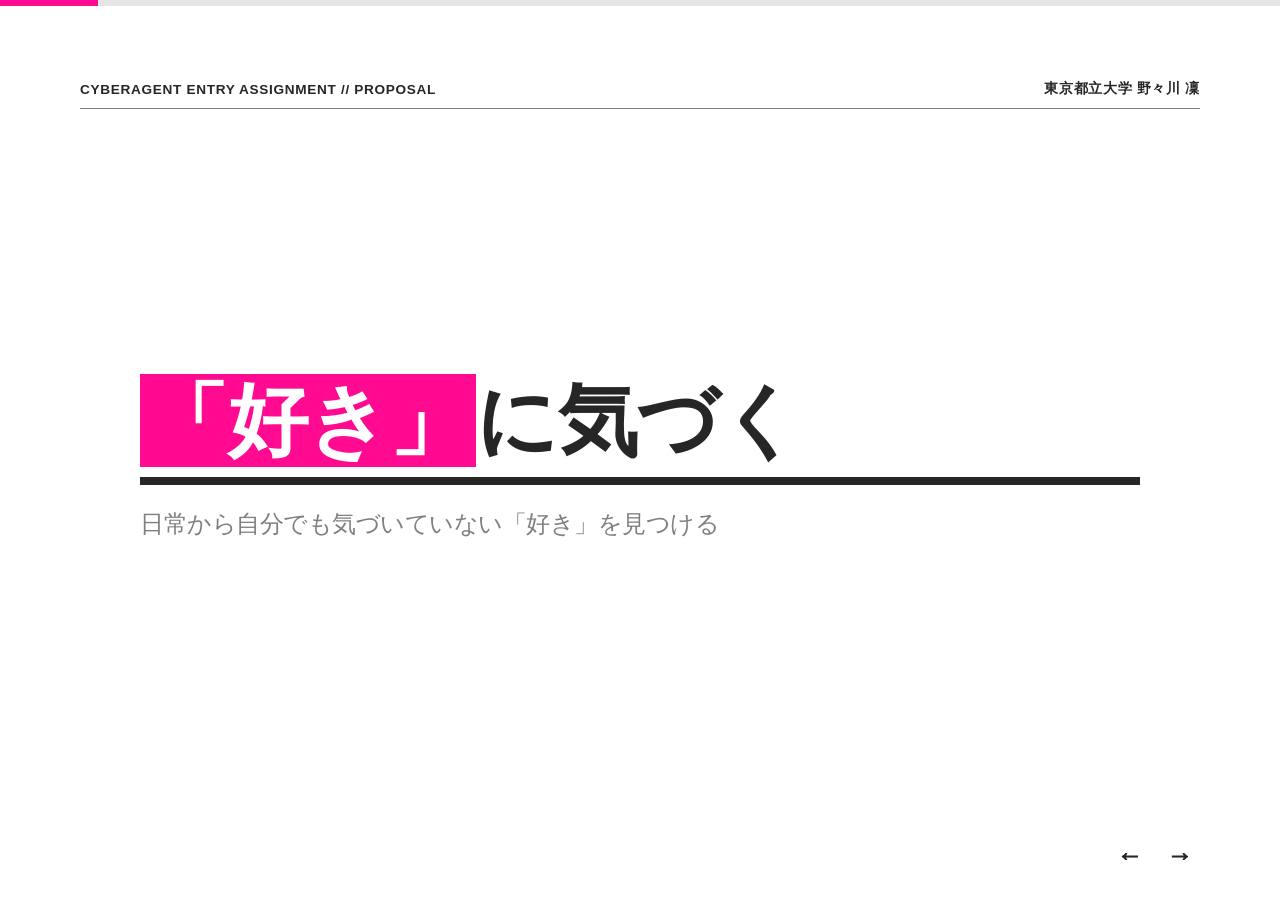
<file: index.html>
<!DOCTYPE html>
<html lang="ja">
<head>
    <meta charset="UTF-8">
    <meta name="viewport" content="width=device-width, initial-scale=1.0">
    <title>「好き」に気づく - PRESENTATION SLIDES</title>
    <style>
        /* DESIGN SYSTEM: MONOCHROME SWISS STYLE WITH VIVID PINK ACCENT */
        :root {
            --color-bg: #ffffff;
            --color-text: #262626;
            --color-border: #262626;
            --color-muted: #7f7f7f;
            --color-light-bg: #ffffff;
            --color-accent: #FF0A90; /* Vivid Pink */
        }

        * {
            box-sizing: border-box;
            margin: 0;
            padding: 0;
        }

        body {
            background-color: var(--color-bg);
            color: var(--color-text);
            font-family: 'Helvetica Neue', Helvetica, Arial, 'Hiragino Kaku Gothic ProN', 'ヒラギノ角ゴ ProN W3', sans-serif;
            letter-spacing: -0.03em;
            overflow: hidden; /* Hide scrollbars for presentation */
            height: 100vh;
            width: 100vw;
        }

        /* SLIDE WRAPPER & CONTAINER */
        .slide-container {
            position: relative;
            width: 100%;
            height: 100%;
        }

        .slide {
            position: absolute;
            top: 0;
            left: 0;
            width: 100%;
            height: 100%;
            opacity: 0;
            visibility: hidden;
            display: flex;
            flex-direction: column;
            justify-content: space-between;
            padding: 80px;
            background-color: var(--color-bg);
            transition: opacity 0.4s ease, visibility 0.4s ease;
            z-index: 1;
        }

        .slide.active {
            opacity: 1;
            visibility: visible;
            z-index: 2;
        }

        /* TYPOGRAPHY */
        h1, h2, h3, h4 {
            font-weight: 800;
            text-transform: uppercase;
            line-height: 1.0;
        }

        .slide-title-large {
            font-size: 5rem;
            line-height: 0.9;
            margin-bottom: 20px;
            border-bottom: 8px solid var(--color-border);
            padding-bottom: 20px;
            color: var(--color-text);
        }

        .slide-title {
            font-size: 3rem;
            border-bottom: 4px solid var(--color-border);
            padding-bottom: 15px;
            margin-bottom: 30px;
            color: var(--color-text);
        }

        .slide-subtitle {
            font-size: 1.5rem;
            color: var(--color-muted);
            font-weight: 400;
            text-transform: uppercase;
        }

        .slide-name {
            font-size: 1.5rem;
            color: var(--color-muted);
            font-weight: 400;
            text-transform: uppercase;
            
        }

        p, li {
            font-size: 1.25rem;
            line-height: 1.6;
        }

        ul {
            list-style: none;
            margin-top: 20px;
        }

        li {
            position: relative;
            padding-left: 25px;
            margin-bottom: 15px;
        }

        li::before {
            content: "■";
            position: absolute;
            left: 0;
            top: 0;
            font-size: 0.8rem;
            color: var(--color-text);
        }

        strong {
            font-weight: 800;
            background-color: var(--color-accent);
            color: #ffffff;
            padding: 2px 8px;
        }

        /* HEADER & FOOTER (ON EACH SLIDE) */
        .slide-header {
            display: flex;
            justify-content: space-between;
            align-items: center;
            font-size: 0.85rem;
            font-weight: 800;
            letter-spacing: 0.05em;
            text-transform: uppercase;
            border-bottom: 1px solid var(--color-muted);
            padding-bottom: 10px;
        }

        .slide-footer {
            display: flex;
            justify-content: space-between;
            align-items: center;
            font-size: 0.85rem;
            font-weight: 800;
            letter-spacing: 0.05em;
            text-transform: uppercase;
            padding-top: 10px;
        }

        .slide-content {
            flex-grow: 1;
            display: flex;
            flex-direction: column;
            justify-content: center;
            max-width: 1000px;
            margin: 0 auto;
            width: 100%;
        }

        /* GRID / LAYOUTS */
        .grid-2 {
            display: grid;
            grid-template-columns: 1fr 1fr;
            gap: 50px;
            align-items: start;
        }

        .border-box {
            border: 2px solid var(--color-border);
            padding: 30px;
            background-color: var(--color-light-bg);
        }

        /* DIAGRAMS (SWISS STYLE) */
        .diagram-container {
            display: flex;
            flex-direction: column;
            gap: 15px;
            margin-top: 20px;
        }

        .diagram-step {
            display: flex;
            border: 2px solid var(--color-border);
            align-items: center;
        }

        .step-number {
            background-color: var(--color-accent);
            color: #ffffff;
            padding: 15px 25px;
            font-weight: 800;
            font-size: 1.5rem;
        }

        .step-text {
            padding: 15px;
            font-weight: 800;
            font-size: 1.1rem;
            text-transform: uppercase;
        }

        /* EMBEDDED DEMO */
        .demo-iframe-container {
            width: 100%;
            height: 400px;
            margin-top: 20px;
            position: relative;
        }

        iframe {
            width: 100%;
            height: 100%;
            border: none;
        }

        /* NAVIGATION CONTROLS */
        .controls {
            position: fixed;
            bottom: 25px;
            right: 80px;
            display: flex;
            gap: 10px;
            z-index: 10;
        }

        .control-btn {
            background: transparent;
            color: var(--color-text);
            border: none;
            width: 40px;
            height: 40px;
            font-size: 1.6rem;
            font-weight: 900;
            -webkit-text-stroke: 1px currentColor;
            cursor: pointer;
            display: flex;
            align-items: center;
            justify-content: center;
            transition: all 0.2s ease;
        }

        .control-btn:hover {
            background: transparent;
            opacity: 0.6;
        }

        .progress-bar-total {
            position: fixed;
            top: 0;
            left: 0;
            height: 6px;
            background-color: rgba(0, 0, 0, 0.1);
            width: 100%;
            z-index: 100;
        }

        .progress-bar-current {
            height: 100%;
            background-color: var(--color-accent);
            width: 0%;
            transition: width 0.3s ease;
        }
    </style>
</head>
<body>

    <div class="progress-bar-total">
        <div class="progress-bar-current" id="progress-indicator"></div>
    </div>

    <!-- CONTROLS -->
    <div class="controls">
        <button class="control-btn" id="btn-prev">←</button>
        <button class="control-btn" id="btn-next">→</button>
    </div>

    <div class="slide-container">

        <!-- SLIDE 1: TITLE -->
        <div class="slide active">
            <div class="slide-header">
                <span>CyberAgent Entry Assignment // Proposal</span>
                <span>東京都立大学 野々川 凜</span>
            </div>
            <div class="slide-content">
                <h1 class="slide-title-large"><strong>「好き」</strong>に気づく</h1>
                <p class="slide-subtitle">日常から自分でも気づいていない「好き」を見つける</p>

            </div>
        </div>
        <div class="slide">
            <div class="slide-header">
                <span>01. My Experience</span>
                <span>「好き」に気づく</span>
            </div>
            <div class="slide-content">
                <h2 class="slide-title">自分の「好き」とは</h2>
                <div class="grid-2">
                    <div>
                        <p>私は、自分の「好き」があまりわからない。</p>
                        <br>
                        <p>もちろん、好きなものがないわけではない。</p>
                        <br>
                        <p>しかし、自分が心が惹かれるものは、私にとってあまりにも当たり前の存在であり、意識して「好きだ」と認識することは少ない。</p>
                    </div>
                    <div class="border-box">
                        <p>聴く音楽、観る映画、街で目を向ける場所、居心地のよい空間。それらは生活の中に自然と根付いている。</p>
                    </div>
                </div>
            </div>
            <div class="slide-footer">
                <span></span>
                <span>Slide 02 / 13</span>
            </div>
        </div>

        <!-- SLIDE 3: 2. 他者から初めて知る「好き」 -->
        <div class="slide">
            <div class="slide-header">
                <span>02. Discovering via Others</span>
                <span>「好き」に気づく</span>
            </div>
            <div class="slide-content">
                <h2 class="slide-title">他者から知る自分の「好き」</h2>
                <div class="grid-1">
                    <div>
                        <p>「好き」とは何かを考えたとき、最初に思い浮かんだのは、自分で好きだと思っていたものではなく、友人から言われたこと。</p>
                        <ul>
                            <li>「ビビッドピンクの持ち物多いね。」</li>
                            <li>「空よく見てるよね。」</li>
                            <li>「グリーンカレー好きだよね。」</li>
                        </ul>
                        <p>自分では意識していなかった。しかし、<strong>無意識に</strong>選び続けていたものばかりだった。</p>
                    </div>
                </div>

            </div>
            <div class="slide-footer">
                <span></span>
                <span>Slide 03 / 13</span>
            </div>
        </div>

        <!-- SLIDE 4: 3. 問題提起 -->
        <div class="slide">
            <div class="slide-header">
                <span>03. Problem Statement</span>
                <span>「好き」に気づく</span>
            </div>
            <div class="slide-content">
                <h2 class="slide-title">「好き」は、本当に自覚できているのだろうか</h2>
                <div class="grid-1">
                    <div>
                        <p><strong>本人もまだ気づいていない「好き」は、無意識の選択の中に数多く存在しているのではないだろうか。</strong></p>
                        <br>
                        <p>「好き」に気づくことは、自分を知ることである。<br>「好き」を意識的に生活へ取り入れることで、日常は少しだけ豊かになるのではないだろうか。</p>
                    </div>
                </div>
            </div>
            <div class="slide-footer">
                <span></span>
                <span>Slide 04 / 13</span>
            </div>
        </div>

        <!-- SLIDE 5: 4. だから提案する（『好き』のあしあとに触れる） -->
        <div class="slide">
            <div class="slide-header">
                <span>04. The Proposal</span>
                <span>「好き」に気づく</span>
            </div>
            <div class="slide-content">
                <h3 class="slide-subtitle">提案</h3>
                <br>
                <h2 class="slide-title">『好き』に気づく展</h2>
                <div class="grid-2">
                    <div>
                        <p style="font-size: 1.4rem; font-weight: 700; line-height: 1.5; margin-bottom: 20px;">
                            「好き」を選ぶのではなく、<br>
                            <strong>「好き」に気づく体験</strong>を提供する。
                        </p>
                        <p style="font-size: 1.0rem; color: var(--color-text); line-height: 1.6; margin-bottom: 15px;">
                            来場者は直感で「気になるもの」を記録するだけ。<br>
                            無意識の選択の積み重ねから、自分でも知らなかった「好き」が浮き彫りになる参加型インスタレーション。
                        </p>
                        <p style="font-size: 0.9rem; color: var(--color-muted); line-height: 1.5; border-left: 2px solid var(--color-border); padding-left: 10px;">
                            「好き」は画面の中だけではなく、空間を歩き、自分の身体で選ぶ行為の中に現れると考え、展示という体験形式を採用。
                        </p>
                    </div>
                    <div style="display: flex; flex-direction: column; align-items: center; justify-content: center; background: var(--color-light-bg);">
                        <img src="exhibition.jpg" alt="Exhibition Example" style="max-width: 100%; max-height: 320px; object-fit: contain;">
                        <p style="font-size: 0.75rem; color: var(--color-muted); margin-top: 10px; text-align: center; line-height: 1.3;">
                            画像引用元: <a href="https://1995-2015.undo.net/it/mostra/178484" target="_blank" rel="noopener noreferrer" style="color: var(--color-muted); text-decoration: underline;">Undo.net</a>
                        </p>
                    </div>
                </div>
            </div>
            <div class="slide-footer">
                <span></span>
                <span>Slide 05 / 13</span>
            </div>
        </div>

        <div class="slide">
            <div class="slide-header">
                <span>05. The Proposal</span>
                <span>「好き」に気づく</span>
            </div>
            <div class="slide-content">
                <h2 class="slide-title">展示の基本形式</h2>
                <div class="grid-2">
                    <div>
                        <p style="font-size: 1.3rem; font-weight: 700; line-height: 1.5; margin-bottom: 15px;">
                            作品には<strong>タイトルも説明も一切付与しない。</strong>
                        </p>
                        <p style="font-size: 1.05rem; color: var(--color-text); line-height: 1.6;">
                            文字情報や先入観を完全に排除。<br>
                            来場者は「気になった」という<strong>直感だけ</strong>で作品を選び、空間を自由に周遊する。
                        </p>
                    </div>
                    <div class="border-box">
                        <p style="font-weight: 800; font-size: 1.1rem; margin-bottom: 10px;">空間設計</p>
                        <ul style="font-size: 1.0rem; line-height: 1.6; list-style: none;">
                            <li>100〜300点規模の多様な作品群をパネル展示</li>
                            <li>視覚表現だけでなく触覚素材も配置し直感を刺激</li>
                        </ul>
                    </div>
                </div>
            </div>
            <div class="slide-footer">
                <span></span>
                <span>Slide 06 / 13</span>
            </div>
        </div>

        <!-- SLIDE 6: 体験プロセス①：無意識の採集（記録） -->
        <div class="slide">
            <div class="slide-header">
                <span>06. Experience Process 1</span>
                <span>「好き」に気づく</span>
            </div>
            <div class="slide-content">
                <h2 class="slide-title">体験プロセス①：記録</h2>
                <div class="grid-2">
                    <div>
                        <p style="font-size: 1.3rem; font-weight: 700; line-height: 1.5; margin-bottom: 20px;">
                            記録の操作は<strong>限界までシンプルに。</strong>
                        </p>
                        
                        <p style="font-size: 1.15rem; color: var(--color-text); line-height: 1.6; margin-bottom: 20px;">
                            気になった作品の前で、<strong>カードをかざすだけ。</strong>
                        </p>

                        <ul style="font-size: 0.95rem; line-height: 1.6; color: var(--color-muted);">
                            <li>「好きかどうか」を悩ませず、直感的な反応のみを蓄積</li>
                            <li>画面操作を介さず、ワンタッチの身体的アクションで完了</li>
                        </ul>
                    </div>
                    <div style="display: flex; flex-direction: column; align-items: center; justify-content: center;  background: var(--color-light-bg);">
                        <img src="nfc.jpg" alt="NFC Reader Example" style="max-width: 100%; max-height: 320px; object-fit: contain;">
                        <p style="font-size: 0.75rem; color: var(--color-muted); margin-top: 10px; text-align: center; line-height: 1.3;">
                            画像引用元: <a href="https://prtimes.jp/main/html/rd/p/000000017.000005794.html" target="_blank" rel="noopener noreferrer" style="color: var(--color-muted); text-decoration: underline;">PR TIMES</a>
                        </p>
                    </div>
                </div>
            </div>
            <div class="slide-footer">
                <span></span>
                <span>Slide 07 / 13</span>
            </div>
        </div>

        <!-- SLIDE 7: 体験プロセス②：他者の感性とマージする「タグ付け」 -->
        <div class="slide">
            <div class="slide-header">
                <span>07. Experience Process 2</span>
                <span>「好き」に気づく</span>
            </div>
            <div class="slide-content">
                <h2 class="slide-title">体験プロセス②：タグの共創</h2>
                <div class="grid-1">
                    <div>
                        <p style="font-size: 1.25rem; font-weight: 700; line-height: 1.5; margin-bottom: 20px; border-left: 3px solid var(--color-border); padding-left: 12px;">
                            作品を分析するためではなく、<strong>「他者の感じ方」を集めるため</strong>にタグを共有する。
                        </p>

                        <strong>来場者自身による直感のタグ付け:</strong>
                        <ul style="margin-bottom: 20px;">
                            <li>提示された作品に対し、「静けさ」「透明感」など直感的に感じた印象を付与。</li>
                        </ul>
                        
                        <strong>感性データの共創と掛け合わせ:</strong>
                        <ul>
                            <li>来場者全員のタグが蓄積されることで、各作品に集団の客観的な印象特徴が形成されていく。</li>
                            <li>「自分が気になった作品群」×「他者の感性データ」を掛け合わせることで、自分の潜在的な傾向を算出。</li>
                        </ul>
                    </div>
                </div>
            </div>
            <div class="slide-footer">
                <span></span>
                <span>Slide 08 / 13</span>
            </div>
        </div>

        <!-- SLIDE 8: フィードバック：自分の「好き」との対面 -->
        <div class="slide">
            <div class="slide-header">
                <span>08. Feedback</span>
                <span>「好き」に気づく</span>
            </div>
            <div class="slide-content">
                <h2 class="slide-title">フィードバック：自分の選択の可視化</h2>
                <div class="grid-2">
                    <div>
                        <p style="font-size: 1.25rem; font-weight: 700; line-height: 1.5; margin-bottom: 15px;">
                            「気になる」のデータ集積から、<br><strong>自身の選択傾向が鮮明に可視化される。</strong>
                        </p>
                        <ul style="font-size: 1.0rem; line-height: 1.6; color: var(--color-text);">
                            <li>展示終了後に自身の感性パターンを届ける</li>
                            <li>「なぜ気になったのか」を自発的に振り返る余白</li>
                            <li>自覚していなかった<strong>「本当の好き」</strong>を確信する体験</li>
                        </ul>
                    </div>
                    <div class="border-box" style="background-color: var(--color-light-bg);">
                        <p style="font-weight: 800; font-size: 0.85rem; color: var(--color-muted); text-transform: uppercase; margin-bottom: 10px;">[ フィードバック通知イメージ ]</p>
                        <p style="font-size: 1.05rem; line-height: 1.6;">
                            あなたは<br>
                            ・<strong>透明感</strong><br>
                            ・<strong>余白</strong><br>
                            ・<strong>柔らかさ</strong><br>
                            ・<strong>夕暮れ</strong><br>
                            という特徴を持つ作品を無意識に数多く選んでいました。
                        </p>
                    </div>
                </div>
            </div>
            <div class="slide-footer">
                <span></span>
                <span>Slide 09 / 13</span>
            </div>
        </div>

        <!-- SLIDE 9: 分析フロー -->
        <div class="slide">
            <div class="slide-header">
                <span>09. Analysis Logic</span>
                <span>「好き」に気づく</span>
            </div>
            <div class="slide-content">
                <h2 class="slide-title">分析フロー</h2>
                <p style="font-size: 0.95rem; color: var(--color-muted); margin-top: -15px; margin-bottom: 15px;">意味の近いタグを統合し、来場者の感性を特徴として抽出する</p>
                
                <div style="display: grid; grid-template-columns: 160px 1fr 200px; gap: 12px; margin-top: 15px; align-items: stretch;">
                    
                    <!-- 左の細いカード（入力） -->
                    <div class="border-box" style="padding: 14px 12px; display: flex; flex-direction: column; justify-content: center; background: #fff; position: relative; overflow: hidden;">
                        <span style="position: absolute; right: 8px; bottom: 4px; font-size: 2.8rem; font-weight: 900; color: #000; opacity: 0.05; pointer-events: none; line-height: 1;">01</span>
                        <h4 style="font-size: 0.95rem; font-weight: 700; line-height: 1.3;">来場者が作品を選択</h4>
                        <p style="font-size: 0.75rem; color: var(--color-muted); margin-top: 6px; line-height: 1.4;">直感でカードをかざし「気になる」作品を記録</p>
                    </div>

                    <!-- 中央の大きな分析エリア (主役) -->
                    <div style="background: rgba(0,0,0,0.015); border: 1.5px dashed var(--color-border); border-radius: 10px; padding: 12px 14px; display: flex; flex-direction: column; justify-content: center;">
                        <div style="display: flex; align-items: stretch; gap: 6px; width: 100%; flex: 1;">
                            
                            <!-- タグ取得 (STEP 02) -->
                            <div class="border-box" style="padding: 10px 8px; background: #fff; flex: 1; display: flex; flex-direction: column; justify-content: center; position: relative; overflow: hidden;">
                                <span style="position: absolute; right: 4px; bottom: 2px; font-size: 2.2rem; font-weight: 900; color: #000; opacity: 0.05; pointer-events: none; line-height: 1;">02</span>
                                <h4 style="font-size: 0.85rem; font-weight: 700;">タグ取得</h4>
                                <p style="font-size: 0.7rem; color: var(--color-muted); margin-top: 4px; line-height: 1.3;">選択作品に付与された他者の感性タグを集約</p>
                            </div>

                            <div style="display: flex; align-items: center; color: var(--color-muted); font-size: 0.85rem; font-weight: 700;">→</div>

                            <!-- 意味を数値化 (STEP 03) -->
                            <div class="border-box" style="padding: 10px 8px; background: #fff; flex: 1; display: flex; flex-direction: column; justify-content: center; position: relative; overflow: hidden;">
                                <span style="position: absolute; right: 4px; bottom: 2px; font-size: 2.2rem; font-weight: 900; color: #000; opacity: 0.05; pointer-events: none; line-height: 1;">03</span>
                                <h4 style="font-size: 0.85rem; font-weight: 700;">意味を数値化</h4>
                                <p style="font-size: 0.7rem; color: var(--color-muted); margin-top: 4px; line-height: 1.3;">Embeddingにより高次元のベクトル空間へ変換</p>
                            </div>

                            <div style="display: flex; align-items: center; color: var(--color-muted); font-size: 0.85rem; font-weight: 700;">→</div>

                            <!-- 統合 (STEP 04) -->
                            <div class="border-box" style="padding: 10px 8px; background: #fff; flex: 1; display: flex; flex-direction: column; justify-content: center; position: relative; overflow: hidden;">
                                <span style="position: absolute; right: 4px; bottom: 2px; font-size: 2.2rem; font-weight: 900; color: #000; opacity: 0.05; pointer-events: none; line-height: 1;">04</span>
                                <h4 style="font-size: 0.85rem; font-weight: 700;">統合 (クラスタ)</h4>
                                <p style="font-size: 0.7rem; color: var(--color-muted); margin-top: 4px; line-height: 1.3;">類似概念を結合<br>（透明感・澄んだ ➔「透明性」）</p>
                            </div>

                            <div style="display: flex; align-items: center; color: var(--color-muted); font-size: 0.85rem; font-weight: 700;">→</div>

                            <!-- 特徴抽出 (STEP 05) -->
                            <div class="border-box" style="padding: 10px 8px; background: #fff; flex: 1; display: flex; flex-direction: column; justify-content: center; position: relative; overflow: hidden;">
                                <span style="position: absolute; right: 4px; bottom: 2px; font-size: 2.2rem; font-weight: 900; color: #000; opacity: 0.05; pointer-events: none; line-height: 1;">05</span>
                                <h4 style="font-size: 0.85rem; font-weight: 700;">特徴抽出</h4>
                                <p style="font-size: 0.7rem; color: var(--color-muted); margin-top: 4px; line-height: 1.3;">各クラスタの重みを集計し嗜好傾向を特定</p>
                            </div>

                        </div>
                    </div>

                    <!-- 右の細いカード（特別成果物） -->
                    <div class="border-box" style="padding: 14px 12px; display: flex; flex-direction: column; justify-content: center; background-color: #f8fafc; border-color: var(--color-text); position: relative; overflow: hidden;">
                        <span style="position: absolute; right: 8px; bottom: 4px; font-size: 2.8rem; font-weight: 900; color: #000; opacity: 0.06; pointer-events: none; line-height: 1;">06</span>
                        <h4 style="font-size: 0.95rem; font-weight: 700; line-height: 1.3;">「好き」の可視化通知</h4>
                        <p style="font-size: 0.75rem; color: var(--color-muted); margin-top: 6px; line-height: 1.3;">選んだ作品の共通特徴：</p>
                        <div style="display: flex; gap: 4px; flex-wrap: wrap; margin-top: 6px;">
                            <span style="font-size: 0.8rem; font-weight: 800; background: var(--color-text); color: #fff; padding: 2px 6px; border-radius: 4px;">透明性</span>
                            <span style="font-size: 0.8rem; font-weight: 800; background: var(--color-text); color: #fff; padding: 2px 6px; border-radius: 4px;">静けさ</span>
                            <span style="font-size: 0.8rem; font-weight: 800; background: var(--color-text); color: #fff; padding: 2px 6px; border-radius: 4px;">余白</span>
                        </div>
                    </div>

                </div>
            </div>
            <div class="slide-footer">
                <span></span>
                <span>Slide 10 / 13</span>
            </div>
        </div>

        <!-- SLIDE 10: 市場への展開 -->
        <div class="slide">
            <div class="slide-header">
                <span>10. Market & Services</span>
                <span>「好き」に気づく</span>
            </div>
            <div class="slide-content">
                <h2 class="slide-title">市場への展開</h2>
                <div class="grid-2">
                    <div>
                        <p style="font-size: 1.2rem; font-weight: 700; line-height: 1.5; margin-bottom: 15px;">
                            巡回型コンテンツとしての展開と、<br><strong>データによる他領域への応用。</strong>
                        </p>
                        <p style="font-size: 1.0rem; color: var(--color-text); line-height: 1.6;">
                            商業施設・地域イベント・美術館へ巡回展開。展示を重ねるほど感性データが蓄積・成長し、プラットフォームとしての価値が高まる。
                        </p>
                    </div>
                    <div class="border-box">
                        <p style="font-weight: 800; font-size: 1.05rem; margin-bottom: 10px;">「好き」の特徴データの応用</p>
                        <p style="font-size: 0.95rem; line-height: 1.5; margin-bottom: 10px;">
                            展示で得られた「好き」の特徴データは、日常のあらゆるサービスへと応用できる：
                        </p>
                        <ul style="font-size: 0.95rem; line-height: 1.6; list-style: none;">
                            <li><strong>商品推薦</strong>（感性に適合するアイテム）</li>
                            <li><strong>旅行提案</strong>（直感に響く空間・場所）</li>
                            <li><strong>展示推薦</strong>（嗜好にマッチするイベント）</li>
                        </ul>
                    </div>
                </div>
            </div>
            <div class="slide-footer">
                <span></span>
                <span>Slide 11 / 13</span>
            </div>
        </div>

        <!-- SLIDE 11: 課題要件との相乗効果 -->
        <div class="slide">
            <div class="slide-header">
                <span>11. Synergy & Impact</span>
                <span>「好き」に気づく</span>
            </div>
            <div class="slide-content">
                <h2 class="slide-title">課題要件との相乗効果</h2>
                <div class="grid-1">
                    <div style="display: flex; flex-direction: column; justify-content: center; align-items: center; text-align: center; min-height: 250px;">
                        <p style="font-size: 1.6rem; line-height: 1.8; color: var(--color-text); margin-bottom: 20px;">
                            他者が<span style="color: var(--color-muted);">「好きなもの」</span>を提案するなら、<br>
                            私は<strong>「好きを見つける体験」</strong>を提案する。
                        </p>
                        <p style="font-size: 1.1rem; color: var(--color-muted); line-height: 1.6;">
                            特定の商品にとどまらず、あらゆるサービスや価値と結びつくハブとなる仕組み。
                        </p>
                    </div>
                </div>
            </div>
            <div class="slide-footer">
                <span></span>
                <span>Slide 12 / 13</span>
            </div>
        </div>

        <!-- SLIDE 12: 目指す社会（Vision） -->
        <div class="slide">
            <div class="slide-header">
                <span>12. Vision</span>
                <span>「好き」に気づく</span>
            </div>
            <div class="slide-content">
                <h2 class="slide-title">目指す形</h2>
                <div class="grid-1">
                    <div style="display: flex; flex-direction: column; justify-content: center; align-items: center; text-align: center; height: 100%; min-height: 250px;">
                        <p style="font-size: 2.0rem; line-height: 1.7; font-weight: 700; color: var(--color-text);">
                            自分の<strong>「好き」に気づくこと</strong>から、<br>
                            日常は少し豊かになる。
                        </p>
                    </div>
                </div>
            </div>
            <div class="slide-footer">
                <span></span>
                <span>Slide 13 / 13</span>
            </div>
        </div>

    </div>

    <script>
        // SLIDE NAVIGATION JAVASCRIPT
        const slides = document.querySelectorAll(".slide");
        const btnPrev = document.getElementById("btn-prev");
        const btnNext = document.getElementById("btn-next");
        const progressIndicator = document.getElementById("progress-indicator");

        let currentSlide = 0;
        const totalSlides = slides.length;

        function updateSlides() {
            // Remove active from all
            slides.forEach(slide => slide.classList.remove("active"));
            
            // Add active to current
            slides[currentSlide].classList.add("active");

            // Update progress bar
            const percent = ((currentSlide + 1) / totalSlides) * 100;
            progressIndicator.style.width = `${percent}%`;

            // Reset demo frame if switching to demo slide
            if (currentSlide === 9) {
                const frame = document.getElementById("demo-frame");
                if (frame) {
                    frame.src = frame.src; // Reload iframe to reset state
                }
            }
        }

        function nextSlide() {
            if (currentSlide < totalSlides - 1) {
                currentSlide++;
                updateSlides();
            }
        }

        // PREV SLIDE
        function prevSlide() {
            if (currentSlide > 0) {
                currentSlide--;
                updateSlides();
            }
        }

        // EVENT LISTENERS
        btnNext.addEventListener("click", nextSlide);
        btnPrev.addEventListener("click", prevSlide);

        // KEYBOARD NAVIGATION
        document.addEventListener("keydown", (e) => {
            if (e.key === "ArrowRight" || e.key === "Space") {
                e.preventDefault();
                nextSlide();
            } else if (e.key === "ArrowLeft") {
                e.preventDefault();
                prevSlide();
            }
        });

        // Initialize progress
        updateSlides();
    </script>
</body>
</html>
</file>
